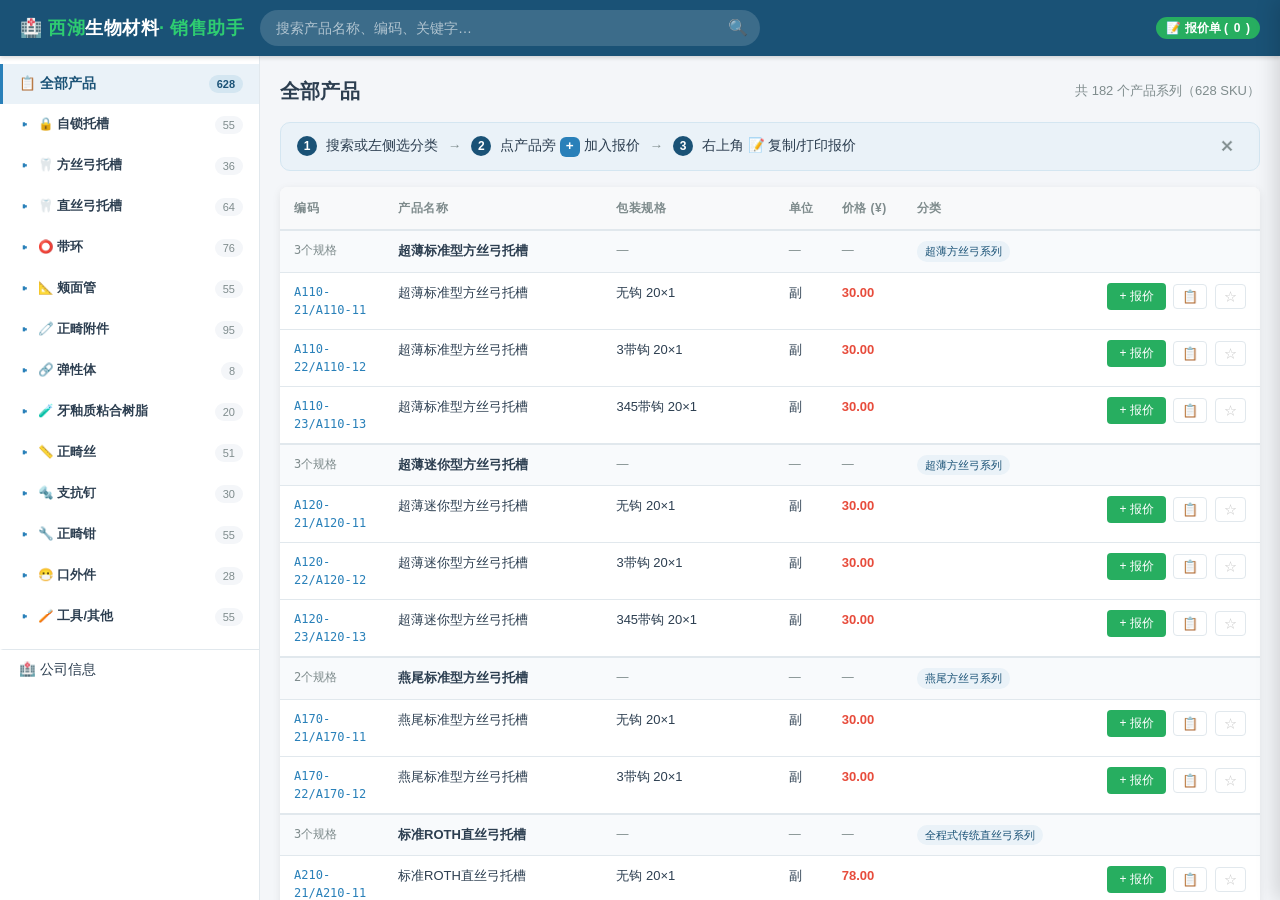
<file: index.html>
<!DOCTYPE html>
<html lang="zh-CN">
<head>
  <meta charset="UTF-8">
  <meta name="viewport" content="width=device-width, initial-scale=1.0">
  <title>西湖生物材料 — 销售助手</title>
  <meta name="theme-color" content="#1a5276">
  <meta name="apple-mobile-web-app-capable" content="yes">
  <meta name="apple-mobile-web-app-status-bar-style" content="black-translucent">
  <meta name="apple-mobile-web-app-title" content="西湖销售助手">
  <link rel="icon" type="image/png" sizes="32x32" href="icons/favicon-32.png">
  <link rel="apple-touch-icon" sizes="180x180" href="icons/icon-180.png">
  <link rel="manifest" href="manifest.json">
  <link rel="stylesheet" href="css/style.css">
  <script src="data.js" defer></script>
  <script src="js/app.js" defer></script>
</head>
<body>

<!-- Header -->
<header class="header">
  <button class="hamburger" aria-label="菜单">
    <span></span><span></span><span></span>
  </button>
  <div class="logo">🏥 <span>西湖</span>生物材料<span class="logo-sub">· 销售助手</span></div>
  <div class="search-wrap">
    <input type="text" id="searchInput" placeholder="搜索产品名称、编码、关键字…">
    <span class="search-icon">🔍</span>
  </div>
  <div class="header-actions">
    <span class="badge" id="quoteBadge">📝 <span class="quote-label">报价单</span> (<span id="quoteCount">0</span>)</span>
  </div>
</header>

<!-- Main Layout -->
<div class="main-layout">

  <!-- Sidebar -->
  <aside class="sidebar" id="sidebar"></aside>
  <div class="sidebar-backdrop" id="sidebarBackdrop"></div>

  <!-- Content -->
  <main class="content" id="content">
    <div class="content-header">
      <h2 id="contentTitle">全部产品</h2>
      <span class="result-count" id="resultCount"></span>
    </div>
    <div class="usage-guide" id="usageGuide">
      <span class="usage-step"><b>1</b> 搜索或左侧选分类</span>
      <span class="usage-arrow">→</span>
      <span class="usage-step"><b>2</b> 点产品旁 <span class="usage-plus">+</span> 加入报价</span>
      <span class="usage-arrow">→</span>
      <span class="usage-step"><b>3</b> 右上角 📝 复制/打印报价</span>
      <button class="usage-close" id="usageClose" title="知道了">✕</button>
    </div>
    <div id="productList"></div>
  </main>
</div>

<!-- Quote Overlay -->
<div class="quote-overlay" id="quoteOverlay"></div>
<div class="quote-panel" id="quotePanel">
  <div class="quote-header">
    <h3>📝 报价单</h3>
    <button class="quote-close">✕</button>
  </div>
  <div class="quote-items" id="quoteItems">
    <div class="empty-state">
      <div class="icon">📋</div>
      <p>报价单是空的</p>
      <p style="font-size:12px;color:var(--text-light)">点击产品旁的 + 按钮添加</p>
    </div>
  </div>
  <div class="quote-footer">
    <div class="quote-total">
      <label class="quote-discount">整单折扣
        <input type="number" id="quoteDiscountInput" value="10" min="0.1" step="0.5"> 折
      </label>
      <span class="quote-total-right"><span>合计</span> <span class="total-price" id="quoteTotal">¥0.00</span></span>
    </div>
    <div class="quote-actions">
      <button class="btn btn-primary">🖨️ 打印报价</button>
      <button class="btn btn-outline">📋 复制</button>
      <button class="btn btn-danger">清空</button>
    </div>
  </div>
</div>

<!-- Company Modal -->
<div class="modal-overlay" id="companyModal">
  <div class="modal" id="companyModalInner"></div>
</div>

<!-- Quote Print Area (hidden, only for print) -->
<div class="quote-print" id="quotePrint"></div>

<!-- Toast notification -->
<div class="toast" id="toast"></div>

</body>
</html>
</file>
<file: css/style.css>
/* ── Reset & Variables ── */
*, *::before, *::after { box-sizing: border-box; margin: 0; padding: 0; }

:root {
  --primary: #1a5276;
  --primary-light: #2980b9;
  --accent: #27ae60;
  --accent-light: #2ecc71;
  --bg: #f4f6f9;
  --card-bg: #ffffff;
  --text: #2c3e50;
  --text-light: #7f8c8d;
  --border: #e1e8ed;
  --danger: #e74c3c;
  --warning: #f39c12;
  --shadow: 0 2px 8px rgba(0,0,0,0.08);
  --radius: 8px;
  --sidebar-w: 260px;
  --quote-w: 400px;
  --header-h: 56px;
}

body {
  font-family: -apple-system, BlinkMacSystemFont, "Segoe UI", "PingFang SC", "Microsoft YaHei", sans-serif;
  background: var(--bg);
  color: var(--text);
  line-height: 1.5;
  overflow: hidden;
  height: 100vh;
  display: flex;
  flex-direction: column;
}

/* ── Header ── */
.header {
  height: var(--header-h);
  background: var(--primary);
  color: #fff;
  display: flex;
  align-items: center;
  padding: 0 20px;
  gap: 16px;
  z-index: 100;
  box-shadow: 0 2px 4px rgba(0,0,0,0.15);
  flex-shrink: 0;
}
.header .logo {
  font-size: 18px;
  font-weight: 700;
  letter-spacing: 0.5px;
  white-space: nowrap;
}
.header .logo span { color: var(--accent-light); }
.header .search-wrap {
  flex: 1;
  max-width: 500px;
  position: relative;
}
.header .search-wrap input {
  width: 100%;
  height: 36px;
  border: none;
  border-radius: 18px;
  padding: 0 40px 0 16px;
  font-size: 14px;
  background: rgba(255,255,255,0.15);
  color: #fff;
  outline: none;
  transition: background 0.2s;
}
.header .search-wrap input::placeholder { color: rgba(255,255,255,0.6); }
.header .search-wrap input:focus { background: rgba(255,255,255,0.25); }
.header .search-wrap .search-icon {
  position: absolute;
  right: 12px;
  top: 50%;
  transform: translateY(-50%);
  opacity: 0.6;
  font-size: 16px;
}
.header .header-actions {
  display: flex;
  gap: 10px;
  align-items: center;
  margin-left: auto;
}
.header .badge {
  background: var(--accent);
  color: #fff;
  border-radius: 12px;
  padding: 2px 10px;
  font-size: 12px;
  font-weight: 600;
  cursor: pointer;
  transition: transform 0.15s;
  white-space: nowrap;
}
.header .badge:hover { transform: scale(1.05); }
.header .badge #quoteCount {
  display: inline-block;
  min-width: 1.5em;
  text-align: center;
  font-variant-numeric: tabular-nums;
}
/* ── Layout ── */
.main-layout {
  display: flex;
  flex: 1;
  overflow: hidden;
}

/* ── Sidebar ── */
.sidebar {
  width: var(--sidebar-w);
  background: var(--card-bg);
  border-right: 1px solid var(--border);
  overflow-y: auto;
  flex-shrink: 0;
  padding: 8px 0;
}
.sidebar .cat-item {
  display: flex;
  align-items: center;
  gap: 10px;
  padding: 10px 16px;
  cursor: pointer;
  font-size: 13.5px;
  transition: all 0.15s;
  border-left: 3px solid transparent;
  color: var(--text);
}
.sidebar .cat-item:hover { background: #f0f4f8; }
.sidebar .cat-item.active {
  background: #eaf2f8;
  border-left-color: var(--primary-light);
  color: var(--primary);
  font-weight: 600;
}
.sidebar .cat-item .count {
  margin-left: auto;
  font-size: 11px;
  color: var(--text-light);
  background: var(--bg);
  border-radius: 10px;
  padding: 1px 8px;
}
.sidebar .cat-item.active .count { background: #d4e6f1; color: var(--primary); }
.sidebar .cat-item.company-item {
  border-top: 1px solid var(--border);
  margin-top: 12px;
  font-weight: 500;
}
.sidebar .sidebar-title {
  display: flex;
  align-items: center;
  gap: 6px;
  font-size: 12.5px;
  color: var(--text);
  padding: 10px 16px;
  font-weight: 600;
  cursor: pointer;
  user-select: none;
  transition: background 0.15s;
}
.sidebar .sidebar-title:hover { background: #f0f4f8; }
.sidebar .sidebar-title .group-caret {
  font-size: 14px;
  font-weight: 700;
  color: var(--primary-light);
  transition: transform 0.15s;
  width: 16px;
  flex-shrink: 0;
  text-align: center;
}
.sidebar .sidebar-title .group-count {
  margin-left: auto;
  font-size: 11px;
  font-weight: 500;
  color: var(--text-light);
  background: var(--bg);
  border-radius: 10px;
  padding: 1px 8px;
}
.sidebar .sidebar-group .sidebar-group-body {
  overflow: hidden;
}
.sidebar .sidebar-group.collapsed .sidebar-group-body {
  display: none;
}
.sidebar .sidebar-group .cat-item {
  padding-left: 30px;
}

/* ── Content ── */
.content {
  flex: 1;
  overflow-y: auto;
  padding: 20px;
}
.content-header {
  display: flex;
  justify-content: space-between;
  align-items: center;
  margin-bottom: 16px;
}
.content-header h2 { font-size: 20px; font-weight: 700; }
.content-header .result-count { color: var(--text-light); font-size: 13px; }

/* ── 使用引导条 ── */
.usage-guide {
  display: flex;
  align-items: center;
  flex-wrap: wrap;
  gap: 10px;
  background: #eaf2f8;
  border: 1px solid #d4e6f1;
  border-radius: 10px;
  padding: 12px 16px;
  margin-bottom: 16px;
  font-size: 13.5px;
  color: var(--text);
  position: relative;
}
.usage-guide .usage-step b {
  display: inline-flex;
  align-items: center;
  justify-content: center;
  width: 20px;
  height: 20px;
  border-radius: 50%;
  background: var(--primary);
  color: #fff;
  font-size: 12px;
  margin-right: 5px;
}
.usage-guide .usage-plus {
  display: inline-flex;
  align-items: center;
  justify-content: center;
  width: 20px;
  height: 20px;
  border-radius: 6px;
  background: var(--primary-light);
  color: #fff;
  font-weight: 700;
}
.usage-guide .usage-arrow { color: var(--text-light); }
.usage-guide .usage-close {
  margin-left: auto;
  border: none;
  background: transparent;
  color: var(--text-light);
  cursor: pointer;
  font-size: 15px;
  padding: 4px 8px;
  border-radius: 6px;
  line-height: 1;
}
.usage-guide .usage-close:hover { background: #d4e6f1; color: var(--text); }

/* Product Table */
.product-table {
  width: 100%;
  background: var(--card-bg);
  border-radius: var(--radius);
  box-shadow: var(--shadow);
  overflow: hidden;
  border-collapse: collapse;
}
.product-table th {
  background: #f8f9fa;
  padding: 12px 14px;
  text-align: left;
  font-size: 12px;
  font-weight: 600;
  color: var(--text-light);
  text-transform: uppercase;
  letter-spacing: 0.5px;
  border-bottom: 2px solid var(--border);
  white-space: nowrap;
}
.product-table td {
  padding: 10px 14px;
  font-size: 13px;
  border-bottom: 1px solid var(--border);
  vertical-align: top;
}
.product-table tr:hover td { background: #f8fafc; }
.product-table .code { font-family: "SF Mono", "Fira Code", monospace; font-size: 12px; color: var(--primary-light); }
.product-table .price { font-weight: 700; color: var(--danger); white-space: nowrap; }
.product-table .name { font-weight: 500; }
.product-table .cat-tag {
  display: inline-block;
  font-size: 11px;
  background: #eaf2f8;
  color: var(--primary);
  padding: 2px 8px;
  border-radius: 10px;
  white-space: nowrap;
}
.product-table .star { color: var(--warning); }
.btn-sm {
  padding: 5px 12px;
  border: none;
  border-radius: 4px;
  cursor: pointer;
  font-size: 12px;
  font-weight: 500;
  transition: all 0.15s;
  white-space: nowrap;
}
.btn-add {
  background: var(--accent);
  color: #fff;
}
.btn-add:hover { background: #219a52; }
.btn-add.added { background: var(--text-light); }
.product-table .actions-cell {
  white-space: nowrap;
  min-width: 150px;
}

/* Empty state */
.empty-state {
  text-align: center;
  padding: 60px 20px;
  color: var(--text-light);
}
.empty-state .icon { font-size: 48px; margin-bottom: 12px; }

/* ── Quote Panel ── */
.quote-overlay {
  position: fixed;
  inset: 0;
  background: rgba(0,0,0,0.3);
  z-index: 200;
  display: none;
}
.quote-overlay.show { display: block; }

.quote-panel {
  position: fixed;
  right: 0;
  top: 0;
  bottom: 0;
  width: var(--quote-w);
  background: var(--card-bg);
  box-shadow: -4px 0 20px rgba(0,0,0,0.15);
  z-index: 201;
  display: flex;
  flex-direction: column;
  transform: translateX(100%);
  transition: transform 0.3s ease;
}
.quote-panel.show { transform: translateX(0); }

.quote-header {
  padding: 16px 20px;
  border-bottom: 1px solid var(--border);
  display: flex;
  justify-content: space-between;
  align-items: center;
}
.quote-header h3 { font-size: 16px; }
.quote-close {
  background: #fff;
  border: 2px solid #e0e0e0;
  font-size: 18px;
  cursor: pointer;
  color: #e74c3c;
  padding: 5px 9px;
  border-radius: 6px;
  line-height: 1;
  transition: all 0.15s;
}
.quote-close:hover {
  background: #e74c3c;
  color: #fff;
  border-color: #e74c3c;
}

.quote-items {
  flex: 1;
  overflow-y: auto;
  padding: 12px 20px;
}
.quote-item {
  display: flex;
  gap: 10px;
  padding: 10px 0;
  border-bottom: 1px solid var(--border);
  align-items: flex-start;
}
.quote-item .qi-info { flex: 1; min-width: 0; }
.quote-item .qi-name { font-size: 13px; font-weight: 500; }
.quote-item .qi-code { font-size: 11px; color: var(--text-light); font-family: monospace; }
.quote-item .qi-price { font-size: 13px; font-weight: 600; color: var(--danger); }
.quote-item .qi-qty {
  display: flex;
  align-items: center;
  gap: 6px;
  margin-top: 4px;
}
.quote-item .qi-qty button {
  width: 26px; height: 26px;
  border: 1px solid var(--border);
  background: #fff;
  border-radius: 4px;
  cursor: pointer;
  font-size: 14px;
  display: flex;
  align-items: center;
  justify-content: center;
}
.quote-item .qi-qty input {
  width: 44px;
  text-align: center;
  border: 1px solid var(--border);
  border-radius: 4px;
  padding: 3px;
  font-size: 13px;
}
.quote-discount {
  display: flex;
  align-items: center;
  gap: 4px;
  font-size: 13px;
  color: var(--text-light);
  font-weight: 400;
}
.quote-discount input {
  width: 48px;
  text-align: center;
  border: 1px solid var(--border);
  border-radius: 4px;
  padding: 4px;
  font-size: 14px;
}
.quote-total-right {
  display: flex;
  align-items: center;
  gap: 8px;
}
.quote-item .qi-remove {
  background: none;
  border: none;
  color: var(--text-light);
  cursor: pointer;
  font-size: 16px;
  padding: 2px;
}
.quote-item .qi-remove:hover { color: var(--danger); }

.quote-footer {
  padding: 16px 20px;
  border-top: 2px solid var(--border);
  background: #f8f9fa;
}
.quote-total {
  display: flex;
  justify-content: space-between;
  font-size: 18px;
  font-weight: 700;
  margin-bottom: 12px;
}
.quote-total .total-price { color: var(--danger); }
.quote-actions {
  display: flex;
  gap: 8px;
}
.btn {
  padding: 10px 20px;
  border: none;
  border-radius: 6px;
  cursor: pointer;
  font-size: 14px;
  font-weight: 600;
  transition: all 0.15s;
  flex: 1;
}
.btn-primary { background: var(--primary-light); color: #fff; }
.btn-primary:hover { background: #2471a3; }
.btn-outline { background: #fff; color: var(--primary); border: 1px solid var(--primary-light); }
.btn-outline:hover { background: #eaf2f8; }
.btn-danger { background: #fff; color: var(--danger); border: 1px solid var(--danger); }
.btn-danger:hover { background: #fdedec; }

/* ── Company Modal ── */
.modal-overlay {
  position: fixed;
  inset: 0;
  background: rgba(0,0,0,0.4);
  z-index: 300;
  display: none;
  justify-content: center;
  align-items: center;
}
.modal-overlay.show { display: flex; }
.modal {
  background: var(--card-bg);
  border-radius: 12px;
  max-width: 560px;
  width: 90%;
  max-height: 80vh;
  overflow-y: auto;
  padding: 32px;
  box-shadow: 0 20px 60px rgba(0,0,0,0.2);
}
.modal h2 { margin-bottom: 16px; color: var(--primary); }
.modal .cert-list {
  display: flex;
  flex-wrap: wrap;
  gap: 8px;
  margin: 12px 0;
}
.modal .cert-tag {
  background: #eaf2f8;
  color: var(--primary);
  padding: 4px 12px;
  border-radius: 14px;
  font-size: 13px;
  font-weight: 500;
}
.modal .star-list li { margin: 6px 0; }
.modal-close {
  float: right;
  background: none;
  border: none;
  font-size: 24px;
  cursor: pointer;
  color: var(--text-light);
}

/* ── Hamburger (hidden on desktop) ── */
.hamburger {
  display: none;
  flex-direction: column;
  gap: 4px;
  cursor: pointer;
  padding: 8px 4px;
  background: none;
  border: none;
}
.hamburger span {
  display: block;
  width: 20px; height: 2px;
  background: #fff;
  border-radius: 2px;
}
.sidebar-backdrop { display: none; }

/* ── Print ── */
@media print {
  .header,
  .main-layout,
  .quote-overlay,
  .quote-panel,
  .modal-overlay,
  .toast,
  .btn-sm,
  .btn,
  .btn-add {
    display: none !important;
  }
  body { overflow: visible; height: auto; }
}

/* ── Quote Print ── */
.quote-print { display: none; }
@media print {
  .quote-print { display: block; }
}

/* ── Mobile (≤768px) ── */
@media (max-width: 768px) {
  :root {
    --sidebar-w: 100%;
    --quote-w: 100%;
  }

  /* Header */
  .header {
    padding: 0 10px;
    gap: 8px;
  }
  .header .logo { font-size: 14px; }
  .header .logo .logo-sub { display: none; }
  .header .search-wrap { max-width: none; min-width: 0; }
  .header .search-wrap input { font-size: 16px; height: 32px; min-width: 0; }
  .header .header-actions { gap: 4px; flex-shrink: 0; }
  .header .badge { font-size: 11px; padding: 4px 7px; }
  .header .badge .quote-label { display: none; }

  /* Sidebar — hidden by default, slides in */
  .sidebar {
    position: fixed;
    left: 0; top: var(--header-h); bottom: 0;
    z-index: 150;
    transform: translateX(-100%);
    transition: transform 0.25s ease;
    width: 280px;
    max-width: 85vw;
    box-shadow: 4px 0 20px rgba(0,0,0,0.2);
  }
  .sidebar.show { transform: translateX(0); }

  .sidebar-backdrop {
    display: none;
    position: fixed;
    inset: 0;
    top: var(--header-h);
    background: rgba(0,0,0,0.3);
    z-index: 149;
  }
  .sidebar-backdrop.show { display: block; }

  /* Hamburger */
  .hamburger { display: flex; }

  /* Content */
  .content { padding: 12px; }
  .content-header { flex-wrap: wrap; gap: 6px; }
  .content-header h2 { font-size: 17px; }

  /* Table → Cards */
  .product-table { border: none; box-shadow: none; background: transparent; }
  .product-table thead { display: none; }
  .product-table tbody { display: flex; flex-direction: column; gap: 4px; }
  .product-table tr {
    display: block;
    background: var(--card-bg);
    border-radius: var(--radius);
    box-shadow: var(--shadow);
    padding: 12px 14px;
  }
  .product-table tr.base-row {
    background: #f0f4f8;
    box-shadow: none;
    padding: 8px 14px;
    border-radius: var(--radius) var(--radius) 0 0;
    margin-bottom: -4px;
    border-left: 3px solid var(--primary-light);
  }
  .product-table tr.variant-row {
    border-radius: 0;
    box-shadow: none;
    margin-bottom: -4px;
    border-bottom: 1px solid var(--border);
    border-left: 3px solid var(--primary-light);
    padding: 10px 14px;
  }
  .product-table tr.variant-row:last-of-type {
    border-radius: 0 0 var(--radius) var(--radius);
    margin-bottom: 8px;
  }
  .product-table tr + tr.base-row { margin-top: 12px; }
  .product-table td {
    display: block;
    padding: 2px 0;
    border: none;
    font-size: 13px;
  }
  .product-table td:first-child {
    font-size: 12px;
    color: var(--primary-light);
    font-family: monospace;
  }
  .product-table tr.base-row td:first-child { color: var(--primary); font-weight: 600; }
  .product-table td:nth-child(2) {
    font-size: 14px;
    font-weight: 500;
    padding: 3px 0;
  }
  .product-table tr.base-row td:nth-child(2) { font-size: 15px; font-weight: 700; }
  .product-table td:nth-child(3) { display: none; }
  .product-table tr.base-row td:nth-child(3) { display: inline-block; }
  .product-table td:nth-child(4),
  .product-table td:nth-child(5) {
    display: inline-block;
    margin-right: 12px;
    font-size: 12px;
    color: var(--text-light);
  }
  .product-table td:nth-child(6) {
    display: inline-block;
    font-size: 15px;
    font-weight: 700;
    color: var(--danger);
  }
  .product-table td:nth-child(7) {
    float: right;
    margin-top: -24px;
  }
  .product-table td.actions-cell {
    float: none;
    margin-top: 6px;
    display: flex;
    gap: 6px;
    align-items: center;
    flex-wrap: wrap;
  }
  .product-table tr:hover td { background: transparent; }
  .btn-sm { padding: 8px 16px; font-size: 13px; border-radius: 6px; }
  .btn-share, .btn-fav { padding: 8px 10px; font-size: 15px; }

  /* Quote panel always fullscreen on mobile */
  .quote-panel { width: 100%; }
  .quote-header { padding: 12px 16px; }
  .quote-items { padding: 10px 16px; }
  .quote-footer { padding: 12px 16px; }
  .quote-item .qi-qty input { font-size: 16px; }
  .quote-actions { gap: 6px; }
  .quote-actions .btn {
    padding: 10px 6px;
    font-size: 13px;
    white-space: nowrap;
  }

  /* Modal */
  .modal { padding: 20px; max-width: 95%; }
}

/* ── Toast ── */
.toast {
  position: fixed;
  bottom: 24px;
  left: 50%;
  transform: translateX(-50%) translateY(100px);
  background: #2c3e50;
  color: #fff;
  padding: 12px 24px;
  border-radius: 24px;
  font-size: 14px;
  font-weight: 500;
  z-index: 500;
  pointer-events: none;
  opacity: 0;
  transition: all 0.3s ease;
  box-shadow: 0 8px 24px rgba(0,0,0,0.2);
}
.toast.show {
  transform: translateX(-50%) translateY(0);
  opacity: 1;
}

/* ── Share & Fav Buttons (inline in table) ── */
.btn-share, .btn-fav {
  padding: 5px 8px;
  border: 1px solid var(--border);
  border-radius: 4px;
  cursor: pointer;
  font-size: 13px;
  background: #fff;
  transition: all 0.15s;
  margin-left: 4px;
  vertical-align: middle;
  line-height: 1;
}
.btn-share:hover { background: #eaf2f8; border-color: var(--primary-light); }
.btn-fav { color: #ccc; }
.btn-fav:hover { color: #f39c12; border-color: #f39c12; }
.btn-fav.faved { color: #f39c12; border-color: #f39c12; background: #fff9f0; }

/* ── Favorites sidebar item ── */
.sidebar .cat-item.fav-item {
  font-weight: 500;
}
.sidebar .cat-item.fav-item .count {
  background: #fff9f0;
  color: #e67e22;
}
.sidebar .cat-item.fav-item.active .count {
  background: #fdebd0;
  color: #e67e22;
}
.sidebar .cat-item.fav-item .fav-clear {
  margin-left: 6px;
  background: none;
  border: none;
  color: var(--text-light);
  cursor: pointer;
  font-size: 13px;
  padding: 0 2px;
  line-height: 1;
  opacity: 0.6;
  transition: opacity 0.15s, color 0.15s;
}
.sidebar .cat-item.fav-item .fav-clear:hover {
  opacity: 1;
  color: var(--danger);
}
</file>
